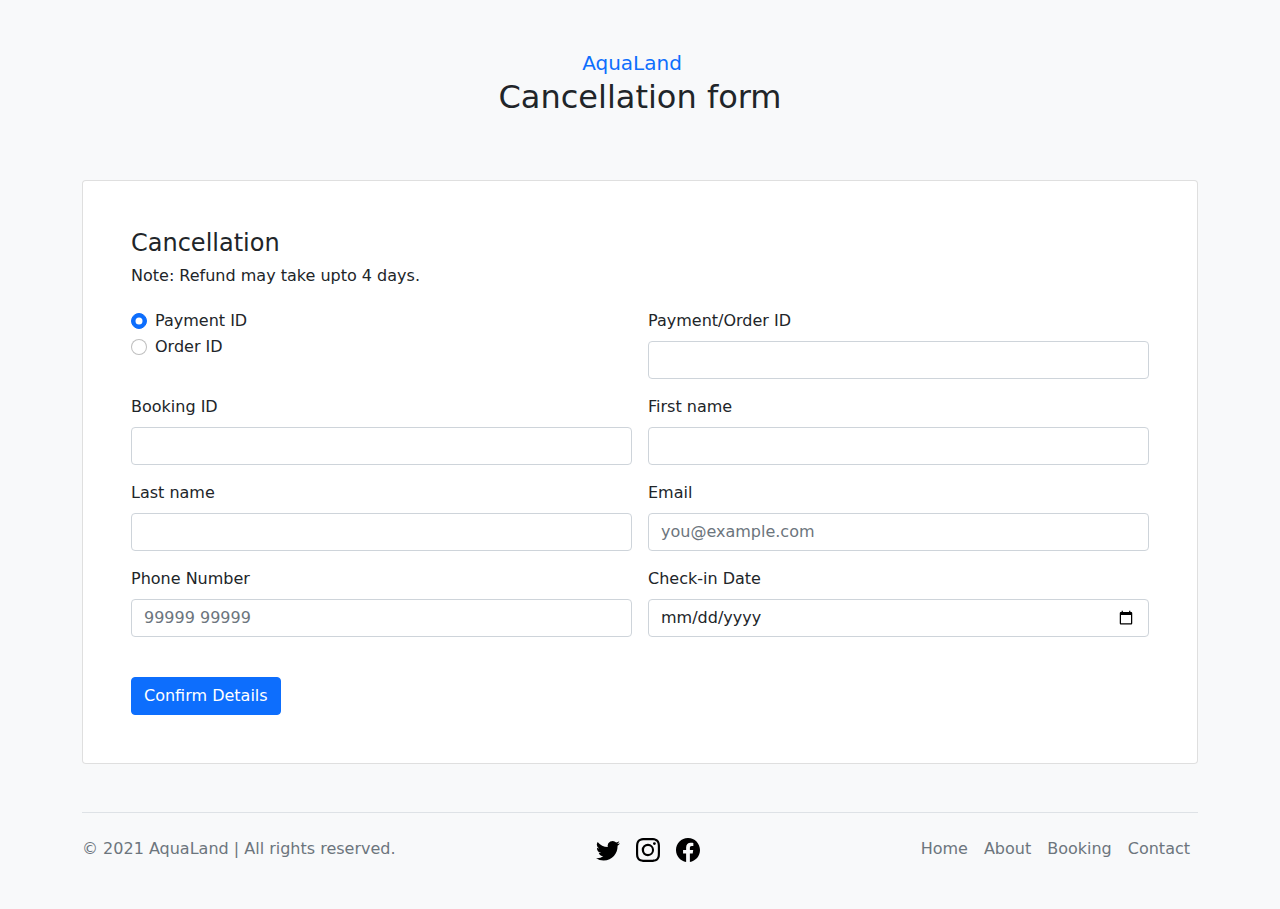
<file: cancel.html>
<!DOCTYPE html>
<html lang="en">

<head>
    <meta charset="UTF-8">
    <meta http-equiv="X-UA-Compatible" content="IE=edge">
    <meta name="viewport" content="width=device-width, initial-scale=1.0">

    <!-- Bootstrap CSS -->
    <link rel="stylesheet" href="/bootstrap.css" />

    <!-- Bootstrap JS -->
    <script src="/bootstrap.js"></script>

    <!-- Index JS -->
    <script src="/index.js"></script>

    <title>Cancel Booking</title>
</head>

<body class="bg-light">

    <div class="container">
        <div class="py-5 text-center">
            <a class="navbar-brand" href="/index.html">AquaLand</a>
            <h2>Cancellation form</h2>
            <p class="lead"></p>
        </div>

        <!-- form -->
        <form action="/index.html" onsubmit="cancel()" class="card p-5 mb-5 needs-validation" novalidate>
            <h4 class="mb-2">Cancellation</h4>
            <h6 class="mb-4">Note: Refund may take upto 4 days.</h6>

            <div class="row g-3">
                <div class="col-sm-6">
                    <div class="form-check">
                        <input class="form-check-input" type="radio" name="radio" id="paymentId" value="paymentId" checked>
                        <label class="form-check-label" for="paymentId">
                            Payment ID
                        </label>
                    </div>
                    <div class="form-check">
                        <input class="form-check-input" type="radio" name="radio" id="orderID" value="orderID">
                        <label class="form-check-label" for="orderID">
                            Order ID
                        </label>
                    </div>
                </div>

                <div class="col-sm-6">
                    <label for="poid" class="form-label">Payment/Order ID</label>
                    <input type="text" class="form-control" id="poid" placeholder="" value="" required>
                    <div class="invalid-feedback">
                        Payment/Order ID is necessary for refund.
                    </div>
                </div>

                <div class="col-sm-6">
                    <label for="bid" class="form-label">Booking ID</label>
                    <input type="text" class="form-control" id="bid" placeholder="" value="" required>
                    <div class="invalid-feedback">
                        Booking ID is necessary for cancellation.
                    </div>
                </div>

                <div class="col-sm-6">
                    <label for="firstName" class="form-label">First name</label>
                    <input type="text" class="form-control" id="firstName" placeholder="" value="" required>
                    <div class="invalid-feedback">
                        Valid first name is required.
                    </div>
                </div>

                <div class="col-sm-6">
                    <label for="lastName" class="form-label">Last name</label>
                    <input type="text" class="form-control" id="lastName" placeholder="" value="" required>
                    <div class="invalid-feedback">
                        Valid last name is required.
                    </div>
                </div>

                <div class="col-sm-6">
                    <label for="email" class="form-label">Email</label>
                    <input type="email" class="form-control" id="email" placeholder="you@example.com" value="" required>
                    <div class="invalid-feedback">
                        Please enter a valid email address.
                    </div>
                </div>

                <div class="col-sm-6">
                    <label for="phone" class="form-label">Phone Number</label>
                    <input type="tel" class="form-control" id="phone" placeholder="99999 99999" value="" required>
                    <div class="invalid-feedback">
                        Please enter a valid 10 digit phone number.
                    </div>
                </div>

                <div class="col-sm-6">
                    <label for="date" class="form-label">Check-in Date</label>
                    <input type="date" class="form-control" id="date" placeholder="" value="" required>
                    <div class="invalid-feedback">
                        Please select your booking date.
                    </div>
                </div>

                <div class="col-sm-6">
                    <button type="submit" class="mt-4 btn btn-primary">Confirm Details</button>
                </div>

            </div>
        </form>
    </div>

    <!-- footer -->
    <div class="container">
        <footer class="d-flex flex-wrap justify-content-between align-items-center py-3 my-4 border-top">
            <p class="col-md-4 mb-0 text-muted">
                &copy; 2021 AquaLand | All rights reserved.
            </p>

            <ul class="nav col-md-4 justify-content-center list-unstyled d-flex">
                <li class="ms-3">
                    <a class="text-muted" href="#"><svg class="bi" width="24" height="24">
                            <use xlink:href="#twitter" />
                        </svg></a>
                </li>
                <li class="ms-3">
                    <a class="text-muted" href="#"><svg class="bi" width="24" height="24">
                            <use xlink:href="#instagram" />
                        </svg></a>
                </li>
                <li class="ms-3">
                    <a class="text-muted" href="#"><svg class="bi" width="24" height="24">
                            <use xlink:href="#facebook" />
                        </svg></a>
                </li>
            </ul>

            <ul class="nav col-md-4 justify-content-end">
                <li class="nav-item">
                    <a href="/index.html" class="nav-link px-2 text-muted">Home</a>
                </li>
                <li class="nav-item">
                    <a href="/about.html" class="nav-link px-2 text-muted">About</a>
                </li>
                <li class="nav-item">
                    <a href="/booking.html" class="nav-link px-2 text-muted">Booking</a>
                </li>
                <li class="nav-item">
                    <a href="/contact.html" class="nav-link px-2 text-muted">Contact</a>
                </li>
            </ul>
        </footer>
    </div>

    <!-- icons -->
    <svg xmlns="http://www.w3.org/2000/svg" style="display: none">
        <symbol id="facebook" viewBox="0 0 16 16">
            <path
                d="M16 8.049c0-4.446-3.582-8.05-8-8.05C3.58 0-.002 3.603-.002 8.05c0 4.017 2.926 7.347 6.75 7.951v-5.625h-2.03V8.05H6.75V6.275c0-2.017 1.195-3.131 3.022-3.131.876 0 1.791.157 1.791.157v1.98h-1.009c-.993 0-1.303.621-1.303 1.258v1.51h2.218l-.354 2.326H9.25V16c3.824-.604 6.75-3.934 6.75-7.951z" />
        </symbol>
        <symbol id="instagram" viewBox="0 0 16 16">
            <path
                d="M8 0C5.829 0 5.556.01 4.703.048 3.85.088 3.269.222 2.76.42a3.917 3.917 0 0 0-1.417.923A3.927 3.927 0 0 0 .42 2.76C.222 3.268.087 3.85.048 4.7.01 5.555 0 5.827 0 8.001c0 2.172.01 2.444.048 3.297.04.852.174 1.433.372 1.942.205.526.478.972.923 1.417.444.445.89.719 1.416.923.51.198 1.09.333 1.942.372C5.555 15.99 5.827 16 8 16s2.444-.01 3.298-.048c.851-.04 1.434-.174 1.943-.372a3.916 3.916 0 0 0 1.416-.923c.445-.445.718-.891.923-1.417.197-.509.332-1.09.372-1.942C15.99 10.445 16 10.173 16 8s-.01-2.445-.048-3.299c-.04-.851-.175-1.433-.372-1.941a3.926 3.926 0 0 0-.923-1.417A3.911 3.911 0 0 0 13.24.42c-.51-.198-1.092-.333-1.943-.372C10.443.01 10.172 0 7.998 0h.003zm-.717 1.442h.718c2.136 0 2.389.007 3.232.046.78.035 1.204.166 1.486.275.373.145.64.319.92.599.28.28.453.546.598.92.11.281.24.705.275 1.485.039.843.047 1.096.047 3.231s-.008 2.389-.047 3.232c-.035.78-.166 1.203-.275 1.485a2.47 2.47 0 0 1-.599.919c-.28.28-.546.453-.92.598-.28.11-.704.24-1.485.276-.843.038-1.096.047-3.232.047s-2.39-.009-3.233-.047c-.78-.036-1.203-.166-1.485-.276a2.478 2.478 0 0 1-.92-.598 2.48 2.48 0 0 1-.6-.92c-.109-.281-.24-.705-.275-1.485-.038-.843-.046-1.096-.046-3.233 0-2.136.008-2.388.046-3.231.036-.78.166-1.204.276-1.486.145-.373.319-.64.599-.92.28-.28.546-.453.92-.598.282-.11.705-.24 1.485-.276.738-.034 1.024-.044 2.515-.045v.002zm4.988 1.328a.96.96 0 1 0 0 1.92.96.96 0 0 0 0-1.92zm-4.27 1.122a4.109 4.109 0 1 0 0 8.217 4.109 4.109 0 0 0 0-8.217zm0 1.441a2.667 2.667 0 1 1 0 5.334 2.667 2.667 0 0 1 0-5.334z" />
        </symbol>
        <symbol id="twitter" viewBox="0 0 16 16">
            <path
                d="M5.026 15c6.038 0 9.341-5.003 9.341-9.334 0-.14 0-.282-.006-.422A6.685 6.685 0 0 0 16 3.542a6.658 6.658 0 0 1-1.889.518 3.301 3.301 0 0 0 1.447-1.817 6.533 6.533 0 0 1-2.087.793A3.286 3.286 0 0 0 7.875 6.03a9.325 9.325 0 0 1-6.767-3.429 3.289 3.289 0 0 0 1.018 4.382A3.323 3.323 0 0 1 .64 6.575v.045a3.288 3.288 0 0 0 2.632 3.218 3.203 3.203 0 0 1-.865.115 3.23 3.23 0 0 1-.614-.057 3.283 3.283 0 0 0 3.067 2.277A6.588 6.588 0 0 1 .78 13.58a6.32 6.32 0 0 1-.78-.045A9.344 9.344 0 0 0 5.026 15z" />
        </symbol>
    </svg>

</body>
</file>
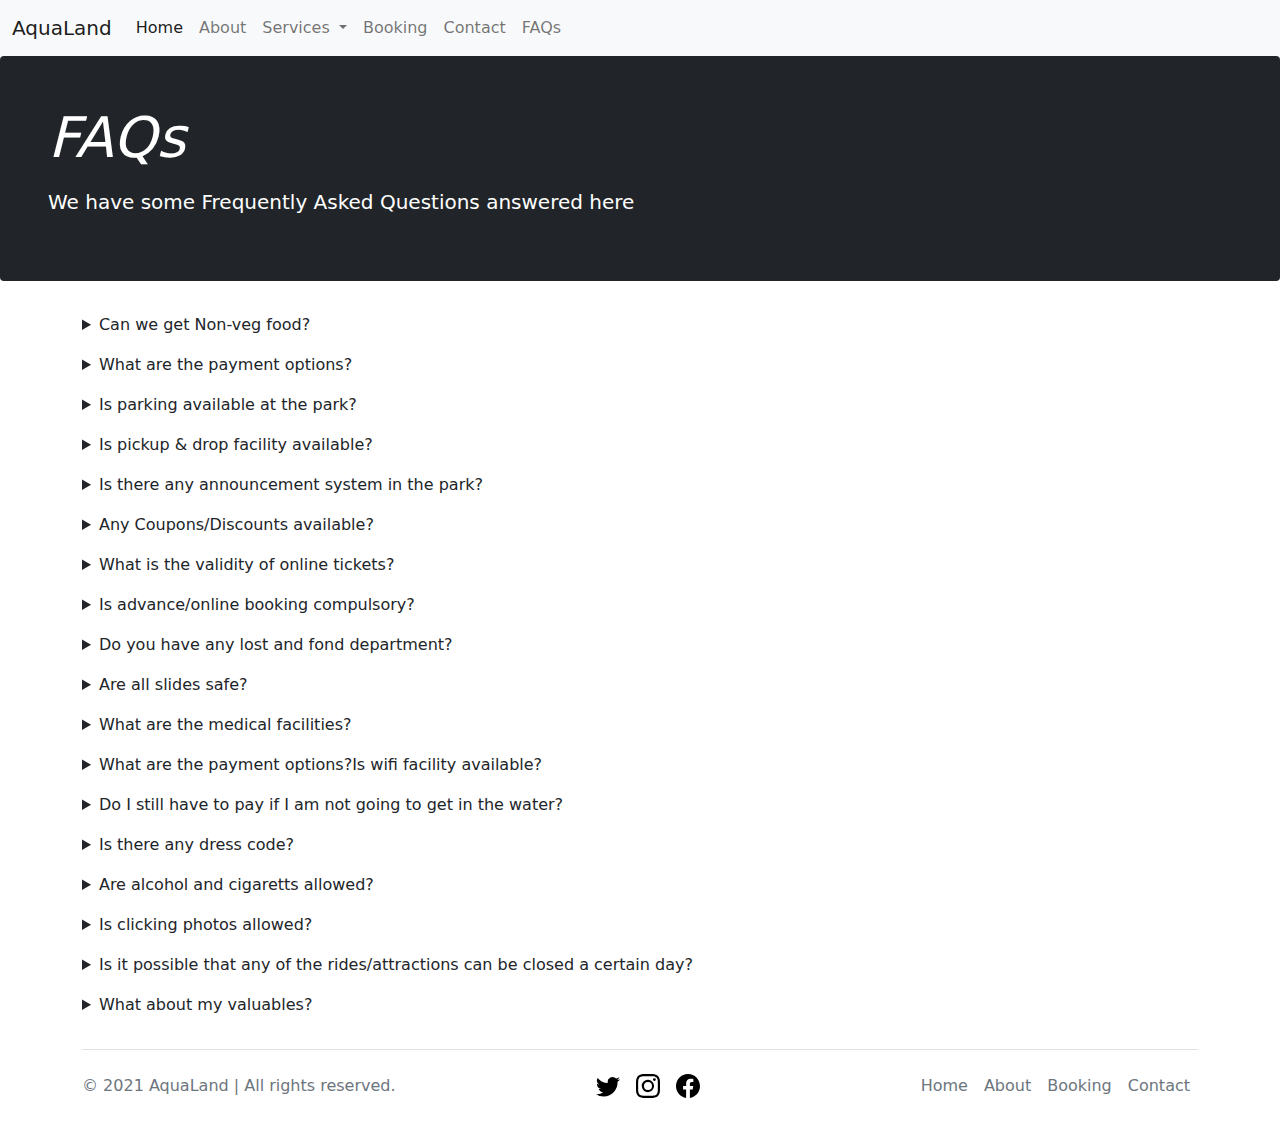
<file: faq.html>
<!DOCTYPE html>
<html lang="en">

<head>
  <meta charset="UTF-8">
  <meta http-equiv="X-UA-Compatible" content="IE=edge">
  <meta name="viewport" content="width=device-width, initial-scale=1.0">

  <!-- Bootstrap CSS -->
  <link rel="stylesheet" href="\bootstrap.css" />

  <!-- Bootstrap JS -->
  <script src="\bootstrap.js"></script>

  <title>FAQs</title>
</head>

<body>
  <!-- navbar -->
  <nav class="navbar navbar-expand-lg sticky-top navbar-light bg-light">
    <div class="container-fluid">
      <a class="navbar-brand" href="/index.html">AquaLand</a>
      <button class="navbar-toggler" type="button" data-bs-toggle="collapse" data-bs-target="#navbarNavDropdown"
        aria-controls="navbarNavDropdown" aria-expanded="false" aria-label="Toggle navigation">
        <span class="navbar-toggler-icon"></span>
      </button>
      <div class="collapse navbar-collapse" id="navbarNavDropdown">
        <ul class="navbar-nav">
          <li class="nav-item">
            <a class="nav-link active" aria-current="page" href="/index.html">Home</a>
          </li>
          <li class="nav-item">
            <a class="nav-link" href="/about.html">About</a>
          </li>
          <li class="nav-item dropdown">
            <a class="nav-link dropdown-toggle" href="#" id="navbarDropdownMenuLink" role="button"
              data-bs-toggle="dropdown" aria-expanded="false">
              Services
            </a>
            <ul class="dropdown-menu" aria-labelledby="navbarDropdownMenuLink">
              <li><a class="dropdown-item" href="/slides.html">Slides</a></li>
              <li><a class="dropdown-item" href="/facilities.html">Facilities</a></li>
              <li><a class="dropdown-item" href="/gallery.html">Gallery</a></li>
            </ul>
          </li>
          <li class="nav-item">
            <a class="nav-link" href="/booking.html">Booking</a>
          </li>
          <li class="nav-item">
            <a class="nav-link" href="/contact.html">Contact</a>
          </li>
          <li class="nav-item">
            <a class="nav-link" href="/faq.html">FAQs</a>
          </li>
        </ul>
      </div>
    </div>
  </nav>

  <!-- heros -->
  <div class="p-4 p-md-5 mb-4 text-white rounded bg-dark">
    <div class="col-md-6 px-0">
      <h1 class="display-4 fst-italic">FAQs</h1>
      <p class="lead my-3">We have some Frequently Asked Questions answered here<br></p>
    </div>
  </div>

  <!-- main -->
  <div class="container">
    <details class="py-2">
      <summary>
        Can we get Non-veg food?
      </summary>
      <p>
        No, we serve only Pure Vegetarian Food.
      </p>
    </details>
    <details class="py-2">
      <summary>
        What are the payment options?
      </summary>
      </h2>
      <p>
        Online digital payment or payment by cash at the ticket counter.
      </p>
    </details>
    <details class="py-2">
      <summary>
        Is parking available at the park?
      </summary>
      </h2>
      <p>
        Yes, we provide free parking facility.
      </p>
    </details>
    <details class="py-2">
      <summary>
        Is pickup & drop facility available?
      </summary>
      </h2>
      <p>
        No.
      </p>
    </details>
    <details class="py-2">
      <summary>
        Is there any announcement system in the park?
      </summary>
      </h2>
      <p>
        Yes, we do have an announcement system for emergency cases. Contact our office or the park representative.
      </p>
    </details>
    <details class="py-2">
      <summary>
        Any Coupons/Discounts available?
      </summary>
      </h2>
      <p>
        Yes, check out "Offers" page on this website.
      </p>
    </details>
    <details class="py-2">
      <summary>
        What is the validity of online tickets?
      </summary>
      </h2>
      <p>
        The ticket would be valid only for the day and date you select.
      </p>
    </details>
    <details class="py-2">
      <summary>
        Is advance/online booking compulsory?
      </summary>
      </h2>
      <p>
        No, its not compulsory but would rather encourage our guests to opt for online bookings to avoid crowd at the ticket counter.
      </p>
    </details>
    <details class="py-2">
      <summary>
        Do you have any lost and fond department?
      </summary>
      </h2>
      <p>
        Yes, we do.
      </p>
    </details>
    <details class="py-2">
      <summary>
        Are all slides safe?
      </summary>
      </h2>
      <p>
        Yes, we are taking and following all safety measures keeping in mind the safety and hygiene level of our guests and staffs.
      </p>
    </details>
    <details class="py-2">
      <summary>
        What are the medical facilities?
      </summary>
      </h2>
      <p>
        We do have first aid service within the park.
      </p>
    </details>
    <details class="py-2">
      <summary>
        What are the payment options?Is wifi facility available?
      </summary>
      </h2>
      <p>
        No, currently we don’t have Wi-Fi facility available. However special arrangements have been made for mobile connectivity, with VI, Jio & Airtel for good network coverage.
      </p>
    </details>
    <details class="py-2">
      <summary>
        Do I still have to pay if I am not going to get in the water?
      </summary>
      </h2>
      <p>
        Yes. Ticket is mandatory for entry inside park area.
      </p>
    </details>
    <details class="py-2">
      <summary>
        Is there any dress code?
      </summary>
      </h2>
      <p>
        For safety purposes, we do have a dress code.<br>Clothing for Men: V-cut , U-trunk swimwear not allowed. Beach shorts / Jammers / Tights allowed (in polyester/nylon only)<br>Clothing for Women: SalwarKameez Sarees strictly not allowed. Swim wear/ Tights & Tees allowed (In polyester/nylon based fabrics only)<br>Clothing for Kids: Swim wear/ Beach wear in polyester/nylon allowed.<br>Water park wear also available for sale in stores.
      </p>
    </details>
    <details class="py-2">
      <summary>
        Are alcohol and cigaretts allowed?
      </summary>
      </h2>
      <p>
        No.
      </p>
    </details>
    <details class="py-2">
      <summary>
        Is clicking photos allowed?
      </summary>
      </h2>
      <p>
        Photography is allowed inside the park. However, photography should be limited to one’s own group. No commercial photography is allowed. Also, take you need to take care of your phone/camera.
      </p>
    </details>
    <details class="py-2">
      <summary>
        Is it possible that any of the rides/attractions can be closed a certain day?
      </summary>
      </h2>
      <p>
        Due to technical faults there may be a possibility of ride closure. The Management makes all efforts to keep the rides live, however rides may remain non-operational due to maintenance or safety-related issues.
      </p>
    </details>
    <details class="py-2">
      <summary>
        What about my valuables?
      </summary>
      </h2>
      <p>
        AquaLand does not take responsibility of any damage/loss of your valuables. We have offered Locker facility for the same, which can be utilized to keep your valuables safe.
      </p>
    </details>
  </div>

  <!-- footer -->
  <div class="container">
    <footer class="d-flex flex-wrap justify-content-between align-items-center py-3 my-4 border-top">
      <p class="col-md-4 mb-0 text-muted">
        &copy; 2021 AquaLand | All rights reserved.
      </p>

      <ul class="nav col-md-4 justify-content-center list-unstyled d-flex">
        <li class="ms-3">
          <a class="text-muted" href="#"><svg class="bi" width="24" height="24">
              <use xlink:href="#twitter" />
            </svg></a>
        </li>
        <li class="ms-3">
          <a class="text-muted" href="#"><svg class="bi" width="24" height="24">
              <use xlink:href="#instagram" />
            </svg></a>
        </li>
        <li class="ms-3">
          <a class="text-muted" href="#"><svg class="bi" width="24" height="24">
              <use xlink:href="#facebook" />
            </svg></a>
        </li>
      </ul>

      <ul class="nav col-md-4 justify-content-end">
        <li class="nav-item">
          <a href="/index.html" class="nav-link px-2 text-muted">Home</a>
        </li>
        <li class="nav-item">
          <a href="/about.html" class="nav-link px-2 text-muted">About</a>
        </li>
        <li class="nav-item">
          <a href="/booking.html" class="nav-link px-2 text-muted">Booking</a>
        </li>
        <li class="nav-item">
          <a href="/contact.html" class="nav-link px-2 text-muted">Contact</a>
        </li>
      </ul>
    </footer>
  </div>

  <!-- icons -->
  <svg xmlns="http://www.w3.org/2000/svg" style="display: none">
    <symbol id="facebook" viewBox="0 0 16 16">
      <path
        d="M16 8.049c0-4.446-3.582-8.05-8-8.05C3.58 0-.002 3.603-.002 8.05c0 4.017 2.926 7.347 6.75 7.951v-5.625h-2.03V8.05H6.75V6.275c0-2.017 1.195-3.131 3.022-3.131.876 0 1.791.157 1.791.157v1.98h-1.009c-.993 0-1.303.621-1.303 1.258v1.51h2.218l-.354 2.326H9.25V16c3.824-.604 6.75-3.934 6.75-7.951z" />
    </symbol>
    <symbol id="instagram" viewBox="0 0 16 16">
      <path
        d="M8 0C5.829 0 5.556.01 4.703.048 3.85.088 3.269.222 2.76.42a3.917 3.917 0 0 0-1.417.923A3.927 3.927 0 0 0 .42 2.76C.222 3.268.087 3.85.048 4.7.01 5.555 0 5.827 0 8.001c0 2.172.01 2.444.048 3.297.04.852.174 1.433.372 1.942.205.526.478.972.923 1.417.444.445.89.719 1.416.923.51.198 1.09.333 1.942.372C5.555 15.99 5.827 16 8 16s2.444-.01 3.298-.048c.851-.04 1.434-.174 1.943-.372a3.916 3.916 0 0 0 1.416-.923c.445-.445.718-.891.923-1.417.197-.509.332-1.09.372-1.942C15.99 10.445 16 10.173 16 8s-.01-2.445-.048-3.299c-.04-.851-.175-1.433-.372-1.941a3.926 3.926 0 0 0-.923-1.417A3.911 3.911 0 0 0 13.24.42c-.51-.198-1.092-.333-1.943-.372C10.443.01 10.172 0 7.998 0h.003zm-.717 1.442h.718c2.136 0 2.389.007 3.232.046.78.035 1.204.166 1.486.275.373.145.64.319.92.599.28.28.453.546.598.92.11.281.24.705.275 1.485.039.843.047 1.096.047 3.231s-.008 2.389-.047 3.232c-.035.78-.166 1.203-.275 1.485a2.47 2.47 0 0 1-.599.919c-.28.28-.546.453-.92.598-.28.11-.704.24-1.485.276-.843.038-1.096.047-3.232.047s-2.39-.009-3.233-.047c-.78-.036-1.203-.166-1.485-.276a2.478 2.478 0 0 1-.92-.598 2.48 2.48 0 0 1-.6-.92c-.109-.281-.24-.705-.275-1.485-.038-.843-.046-1.096-.046-3.233 0-2.136.008-2.388.046-3.231.036-.78.166-1.204.276-1.486.145-.373.319-.64.599-.92.28-.28.546-.453.92-.598.282-.11.705-.24 1.485-.276.738-.034 1.024-.044 2.515-.045v.002zm4.988 1.328a.96.96 0 1 0 0 1.92.96.96 0 0 0 0-1.92zm-4.27 1.122a4.109 4.109 0 1 0 0 8.217 4.109 4.109 0 0 0 0-8.217zm0 1.441a2.667 2.667 0 1 1 0 5.334 2.667 2.667 0 0 1 0-5.334z" />
    </symbol>
    <symbol id="twitter" viewBox="0 0 16 16">
      <path
        d="M5.026 15c6.038 0 9.341-5.003 9.341-9.334 0-.14 0-.282-.006-.422A6.685 6.685 0 0 0 16 3.542a6.658 6.658 0 0 1-1.889.518 3.301 3.301 0 0 0 1.447-1.817 6.533 6.533 0 0 1-2.087.793A3.286 3.286 0 0 0 7.875 6.03a9.325 9.325 0 0 1-6.767-3.429 3.289 3.289 0 0 0 1.018 4.382A3.323 3.323 0 0 1 .64 6.575v.045a3.288 3.288 0 0 0 2.632 3.218 3.203 3.203 0 0 1-.865.115 3.23 3.23 0 0 1-.614-.057 3.283 3.283 0 0 0 3.067 2.277A6.588 6.588 0 0 1 .78 13.58a6.32 6.32 0 0 1-.78-.045A9.344 9.344 0 0 0 5.026 15z" />
    </symbol>
  </svg>
</body>

</html>
</file>
